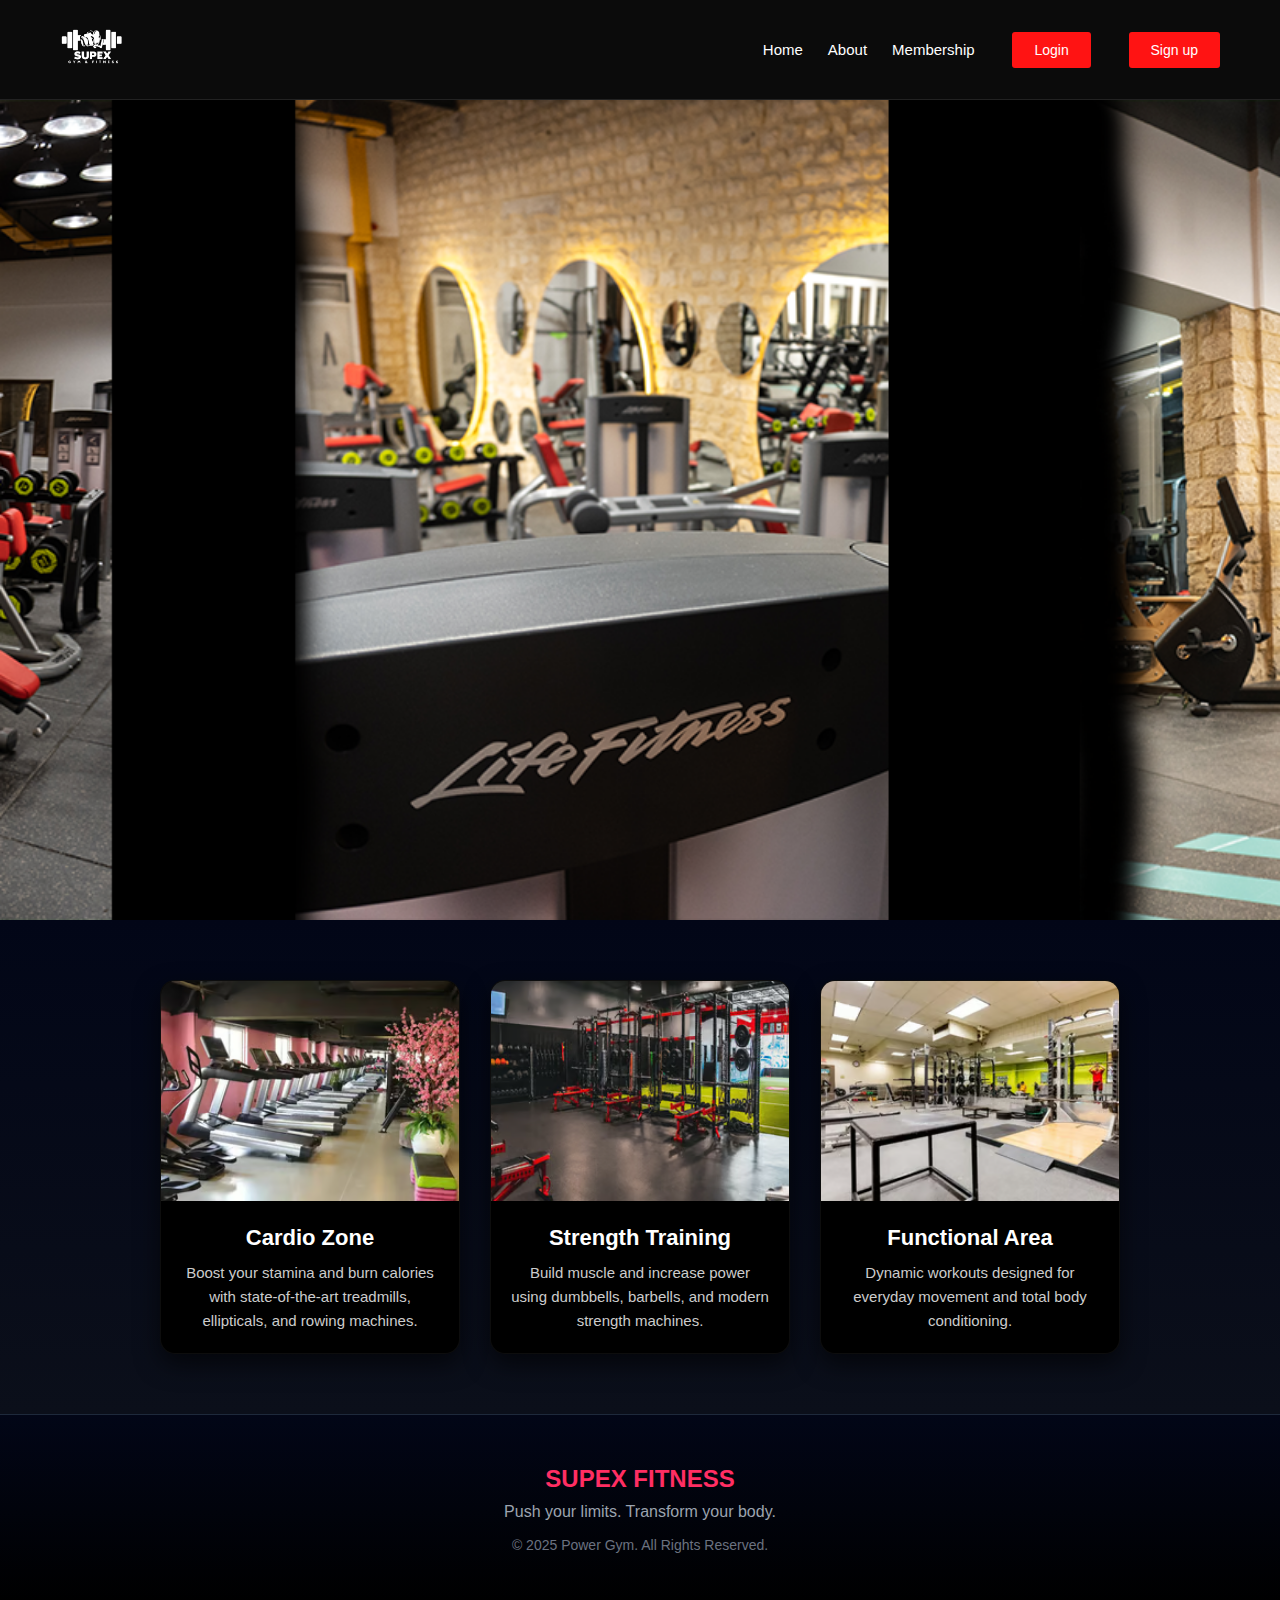
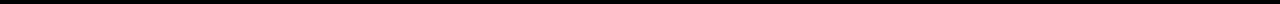
<file: index.html>
<!DOCTYPE html>
<html lang="en">

<head>
    <meta charset="UTF-8" />
    <meta name="viewport" content="width=device-width, initial-scale=1.0" />
    <title>Supex Fitness</title>
    <!-- External CSS -->
    <link rel="stylesheet" href="style.css">
</head>

<body>

    <!-- Navbar -->
    <header class="navbar">
        <div class="nav-container">

            <!-- Logo -->
            <div class="nav-logo">
                <img src="logo.png" alt="Gym Logo" style="width: 65px; height: auto;">
            </div>


            <!-- Menu -->
            <nav class="nav-menu">
                <a href="signup.html">Home</a>
                <a href="signup.html">About</a>
                <a href="signup.html">Membership</a>
            </nav>

            <!-- Button -->
            <a href="login.html" class="nav-btn">Login</a>
            <a href="signup.html" class="nav-btn">Sign up</a>

        </div>
    </header>


    <!-- Banner -->
    <img src="trainers-banner.png" class="gym-banner" alt="Gym Banner">


    <!-- Cards -->
    <section class="cards" style="display: flex;
           justify-content: center;
           gap: 30px;
           padding: 60px 40px;
           flex-wrap: wrap;
           background-color: #111;">

        <div class="card" style="width: 300px;
               background-color: #000;
               border-radius: 15px;
               overflow: hidden;
               box-shadow: 0 10px 25px rgba(0,0,0,0.6);">

            <img src="cardio.avif" alt="Cardio Zone" style="width: 100%;
                    height: 220px;
                    object-fit: cover;">

            <div class="card-content" style="padding: 20px;
                    text-align: center;">

                <h3 style="color: #ffffff;
                       font-size: 22px;
                       margin-bottom: 10px;">
                    Cardio Zone
                </h3>

                <p style="color: #ccc;
                      font-size: 15px;
                      line-height: 1.6;">
                    Boost your stamina and burn calories with state-of-the-art treadmills, ellipticals, and rowing
                    machines.
                </p>
            </div>
        </div>

        <div class="card" style="width: 300px;
               background-color: #000;
               border-radius: 15px;
               overflow: hidden;
               box-shadow: 0 10px 25px rgba(0,0,0,0.6);">

            <img src="time.avif" alt="Strength Training" style="width: 100%;
                    height: 220px;
                    object-fit: cover;">

            <div class="card-content" style="padding: 20px;
                    text-align: center;">

                <h3 style="color: #ffffff;
                       font-size: 22px;
                       margin-bottom: 10px;">
                    Strength Training
                </h3>

                <p style="color: #ccc;
                      font-size: 15px;
                      line-height: 1.6;">
                    Build muscle and increase power using dumbbells, barbells, and modern strength machines.
                </p>
            </div>
        </div>

        <div class="card" style="width: 300px;
               background-color: #000;
               border-radius: 15px;
               overflow: hidden;
               box-shadow: 0 10px 25px rgba(0,0,0,0.6);">

            <img src="weight.avif" alt="Functional Area" style="width: 100%;
                    height: 220px;
                    object-fit: cover;">

            <div class="card-content" style="padding: 20px;
                    text-align: center;">

                <h3 style="color: #ffffff;
                       font-size: 22px;
                       margin-bottom: 10px;">
                    Functional Area
                </h3>

                <p style="color: #ccc;
                      font-size: 15px;
                      line-height: 1.6;">
                    Dynamic workouts designed for everyday movement and total body conditioning.
                </p>
            </div>
        </div>

    </section>


    <!-- Footer -->
    <footer class="footer">
        <div class="footer-content">
            <h2>SUPEX FITNESS</h2>
            <p>Push your limits. Transform your body.</p>
            <span>© 2025 Power Gym. All Rights Reserved.</span>
        </div>
    </footer>

</body>

</html>
</file>
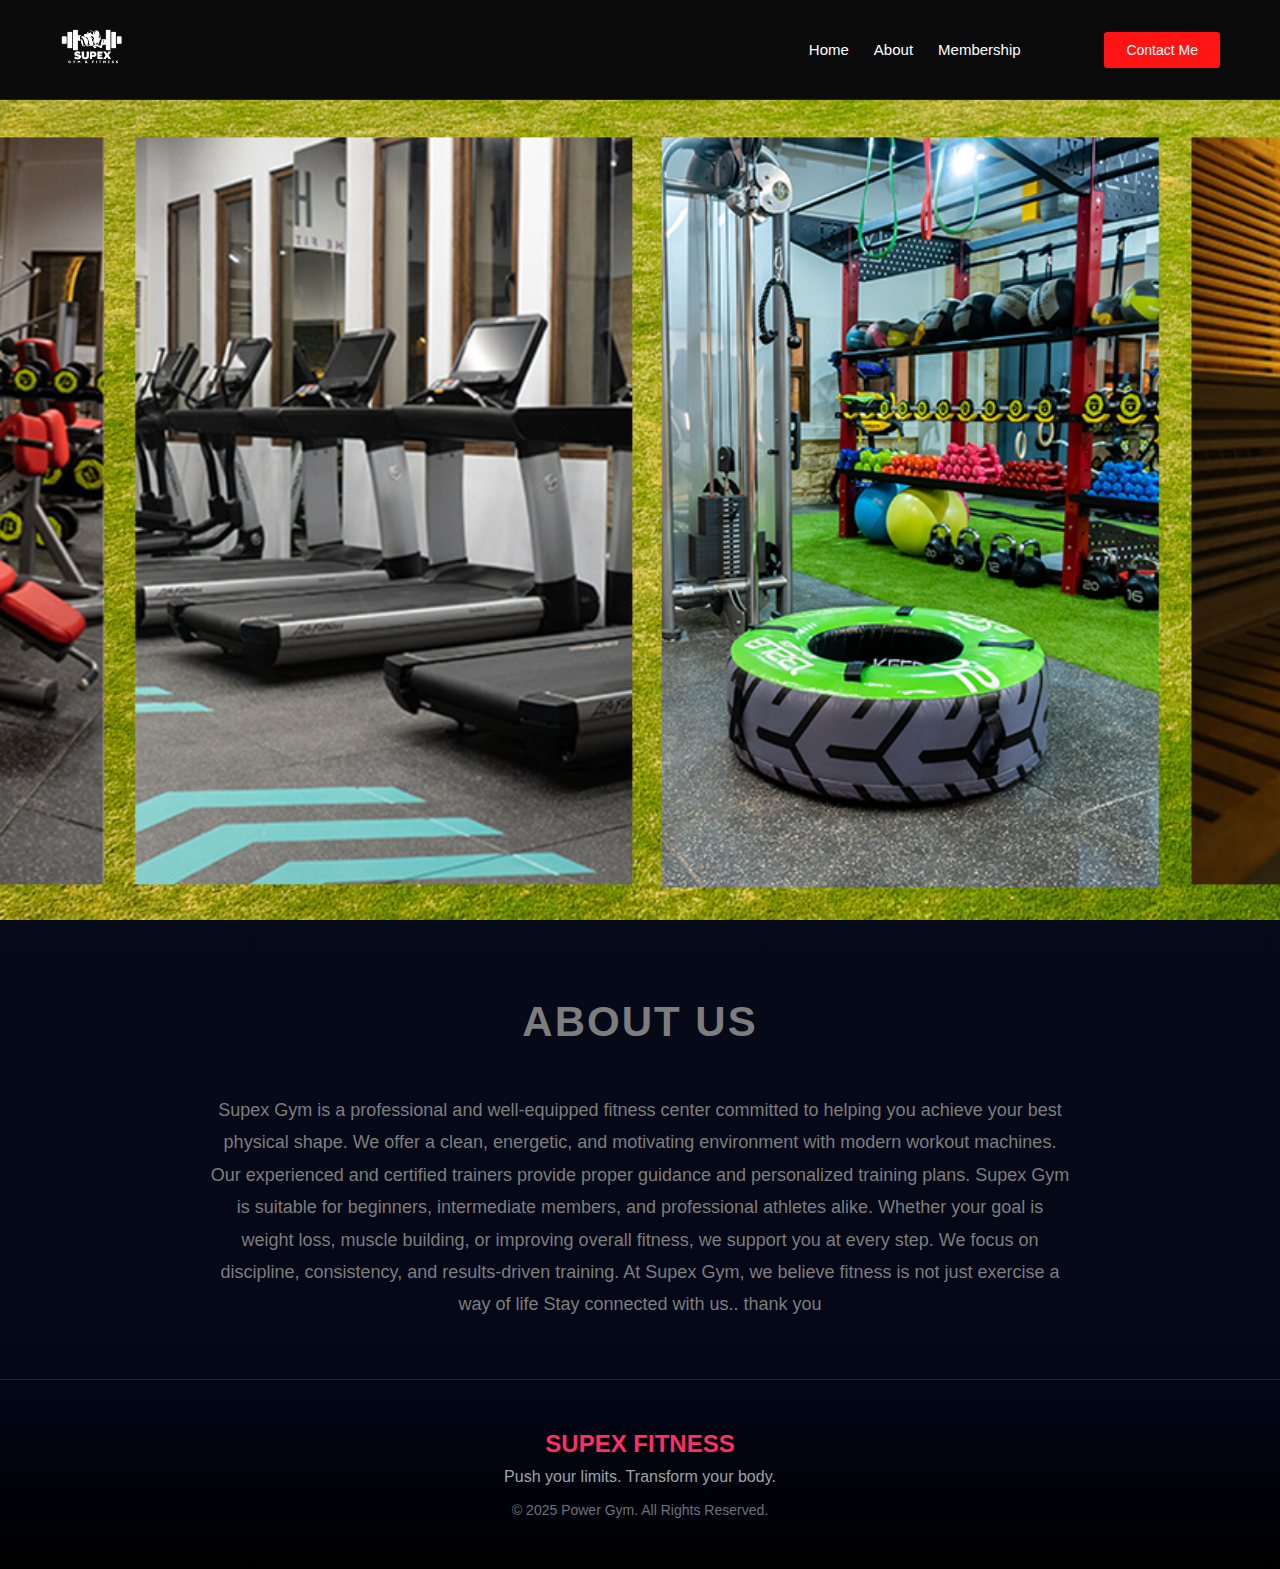
<file: Abount.html>
<!DOCTYPE html>
<html lang="en">

<head>
    <meta charset="UTF-8">
    <meta name="viewport" content="width=device-width, initial-scale=1.0">
    <title>About</title>
    <link rel="stylesheet" href="style.css">
</head>

<body>
    <header class="navbar">
        <div class="nav-container">

            <!-- Logo -->
             <div class="nav-logo">
                <img src="logo.png" alt="Gym Logo" style="width: 65px; height: auto;">
            </div>
            <!-- Menu -->
            <nav class="nav-menu">
                <a href="Home.html">Home</a>
                <a href="#">About</a>
                <a href="Membership.html">Membership</a>
                
            </nav>

            <!-- Button -->
            <a href="#" class="nav-btn">Contact Me</a>

        </div>
    </header>

    <img src="facilities-banner-main.png" class="gym-banner" alt="Gym Banner">
    <br>
    <div class="h1">
        <h1>ABOUT US</h1>
    </div>
    <br>

    <div class="pt">
        <p>Supex Gym is a professional and well-equipped fitness center committed to helping you achieve your best
            physical shape.
            We offer a clean, energetic, and motivating environment with modern workout machines.
            Our experienced and certified trainers provide proper guidance and personalized training plans.
            Supex Gym is suitable for beginners, intermediate members, and professional athletes alike.
            Whether your goal is weight loss, muscle building, or improving overall fitness, we support you at every
            step.
            We focus on discipline, consistency, and results-driven training.
            At Supex Gym, we believe fitness is not just exercise a way of life Stay connected with us.. thank you</p>
    </div>

    <br>

    <footer class="footer">
        <div class="footer-content">
            <h2>SUPEX FITNESS</h2>
            <p>Push your limits. Transform your body.</p>
            <span>© 2025 Power Gym. All Rights Reserved.</span>
        </div>
    </footer>
</body>

</html>
</file>
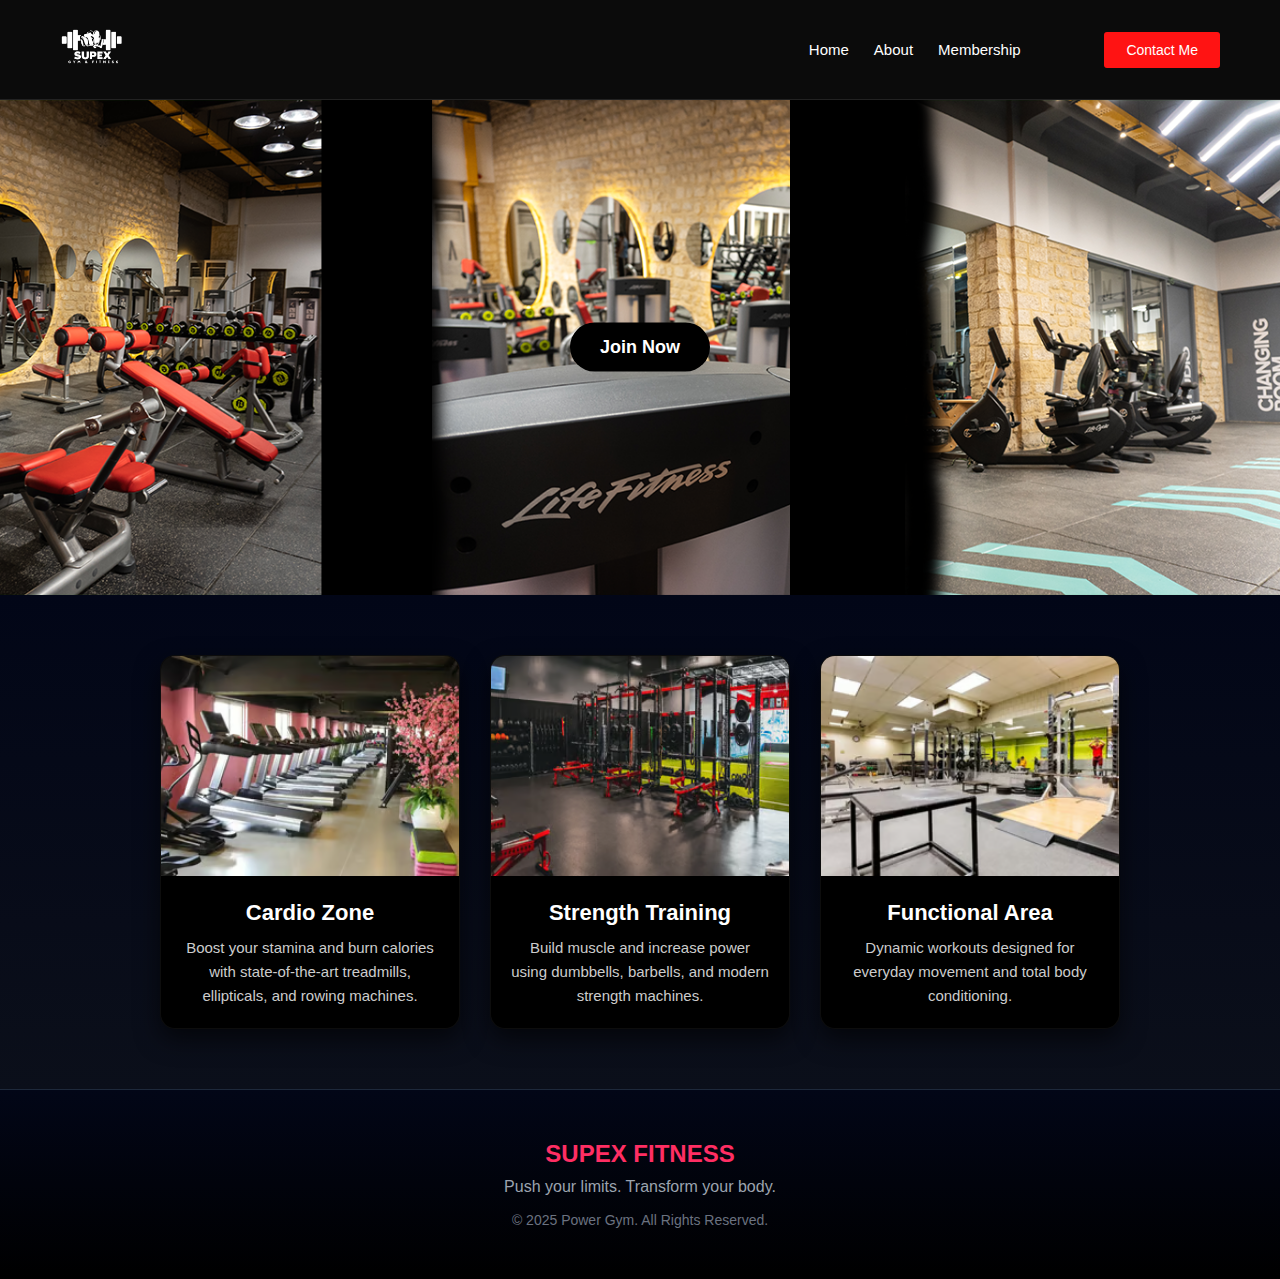
<file: Home.html>
<!DOCTYPE html>
<html lang="en">

<head>
    <meta charset="UTF-8" />
    <meta name="viewport" content="width=device-width, initial-scale=1.0" />
    <title>Supex fitness</title>
    <!-- External CSS -->
    <link rel="stylesheet" href="style.css">
</head>

<body>

    <!-- Navbar -->
    <header class="navbar">
        <div class="nav-container">

            <!-- Logo -->
            <div class="nav-logo">
                <img src="logo.png" alt="Gym Logo" style="width: 65px; height: auto;">
            </div>
            <!-- Menu -->
            <nav class="nav-menu">
                <a href="#">Home</a>
                <a href="Abount.html">About</a>
                <a href="Membership.html">Membership</a>
            </nav>

            <!-- Button -->
            <a href="#" class="nav-btn">Contact Me</a>

        </div>
    </header>


    <!-- Banner -->
    <div style="position: relative; width: 100%;">

        <img src="trainers-banner.png" class="gym-banner" alt="Gym Banner"
            style="width: 100%; height: auto; display: block;">

        <!-- Button 1 -->
        <a href="Membership.html" style="position: absolute;
              top: 50%;
              left: 50%;
              transform: translate(-50%, -50%);
              padding: 14px 30px;
              background-color: #000000;
              color: #ffffff;
              text-decoration: none;
              font-size: 18px;
              border-radius: 30px;
              font-weight: bold;">
            Join Now
        </a>




    </div>



    <!-- Cards -->
    <section class="cards" style="display: flex;
           justify-content: center;
           gap: 30px;
           padding: 60px 40px;
           flex-wrap: wrap;
           background-color: #111;">

        <div class="card" style="width: 300px;
               background-color: #000;
               border-radius: 15px;
               overflow: hidden;
               box-shadow: 0 10px 25px rgba(0,0,0,0.6);">

            <img src="cardio.avif" alt="Cardio Zone" style="width: 100%;
                    height: 220px;
                    object-fit: cover;">

            <div class="card-content" style="padding: 20px;
                    text-align: center;">

                <h3 style="color: #ffffff;
                       font-size: 22px;
                       margin-bottom: 10px;">
                    Cardio Zone
                </h3>

                <p style="color: #ccc;
                      font-size: 15px;
                      line-height: 1.6;">
                    Boost your stamina and burn calories with state-of-the-art treadmills, ellipticals, and rowing
                    machines.
                </p>
            </div>
        </div>

        <div class="card" style="width: 300px;
               background-color: #000;
               border-radius: 15px;
               overflow: hidden;
               box-shadow: 0 10px 25px rgba(0,0,0,0.6);">

            <img src="time.avif" alt="Strength Training" style="width: 100%;
                    height: 220px;
                    object-fit: cover;">

            <div class="card-content" style="padding: 20px;
                    text-align: center;">

                <h3 style="color: #ffffff;
                       font-size: 22px;
                       margin-bottom: 10px;">
                    Strength Training
                </h3>

                <p style="color: #ccc;
                      font-size: 15px;
                      line-height: 1.6;">
                    Build muscle and increase power using dumbbells, barbells, and modern strength machines.
                </p>
            </div>
        </div>

        <div class="card" style="width: 300px;
               background-color: #000;
               border-radius: 15px;
               overflow: hidden;
               box-shadow: 0 10px 25px rgba(0,0,0,0.6);">

            <img src="weight.avif" alt="Functional Area" style="width: 100%;
                    height: 220px;
                    object-fit: cover;">

            <div class="card-content" style="padding: 20px;
                    text-align: center;">

                <h3 style="color: #ffffff;
                       font-size: 22px;
                       margin-bottom: 10px;">
                    Functional Area
                </h3>

                <p style="color: #ccc;
                      font-size: 15px;
                      line-height: 1.6;">
                    Dynamic workouts designed for everyday movement and total body conditioning.
                </p>
            </div>
        </div>

    </section>

    <!-- Footer -->
    <footer class="footer">
        <div class="footer-content">
            <h2>SUPEX FITNESS</h2>
            <p>Push your limits. Transform your body.</p>
            <span>© 2025 Power Gym. All Rights Reserved.</span>
        </div>
    </footer>

</body>

</html>
</file>
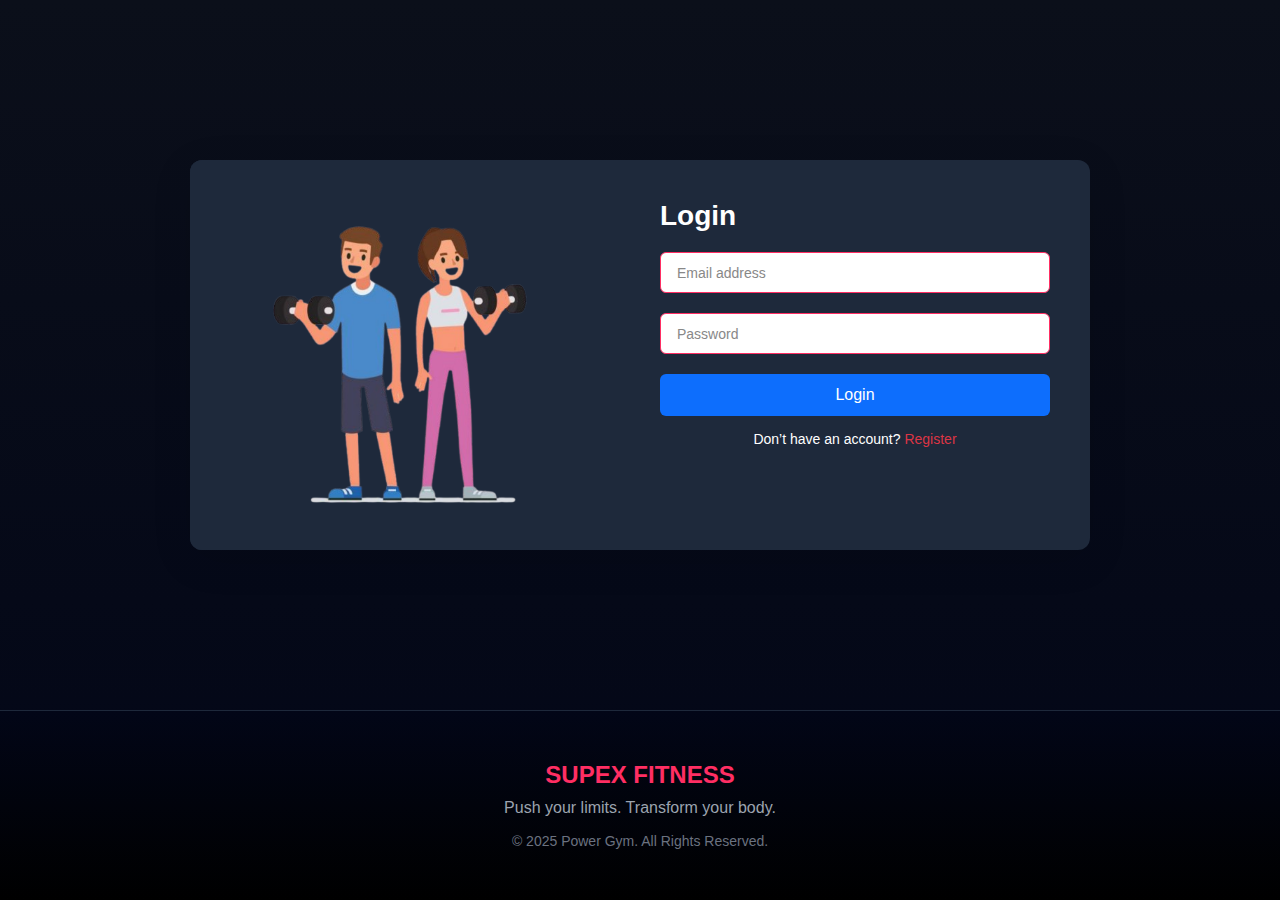
<file: login.html>
<!DOCTYPE html>
<html lang="en">

<head>
    <meta charset="UTF-8" />
    <meta name="viewport" content="width=device-width, initial-scale=1.0" />
    <title>Login</title>

    <!-- Font Awesome (icons ke liye) -->
    <link rel="stylesheet" href="https://cdnjs.cloudflare.com/ajax/libs/font-awesome/6.5.1/css/all.min.css">

    <!-- Custom CSS -->
    <link rel="stylesheet" href="style.css">
</head>

<body>

    <section class="login-section">

        <div class="login-container">

            <!-- Left Image -->
            <div class="login-image">
                <img src="istockphoto-851716412-612x612-removebg-preview.png" alt="Login Image">
            </div>

            <!-- Right Form -->
            <div class="login-form">

                <h2>Login</h2>

                <form id="loginForm">

                    <div class="input-group">
                        <input type="email" id="loginEmail" required>
                        <label>Email address</label>
                    </div>

                    <div class="input-group">
                        <input type="password" id="loginPassword" required>
                        <label>Password</label>
                    </div>

                    <button type="submit" class="login-btn">Login</button>

                    <p class="register-text">
                        Don’t have an account?
                        <a href="signup.html">Register</a>
                    </p>

                </form>

            </div>

        </div>

    </section>

    <footer class="footer">
        <div class="footer-content">
            <h2>SUPEX FITNESS</h2>
            <p>Push your limits. Transform your body.</p>
            <span>© 2025 Power Gym. All Rights Reserved.</span>
        </div>
    </footer>

    <script src="login.js"></script>

</body>

</html>
</file>
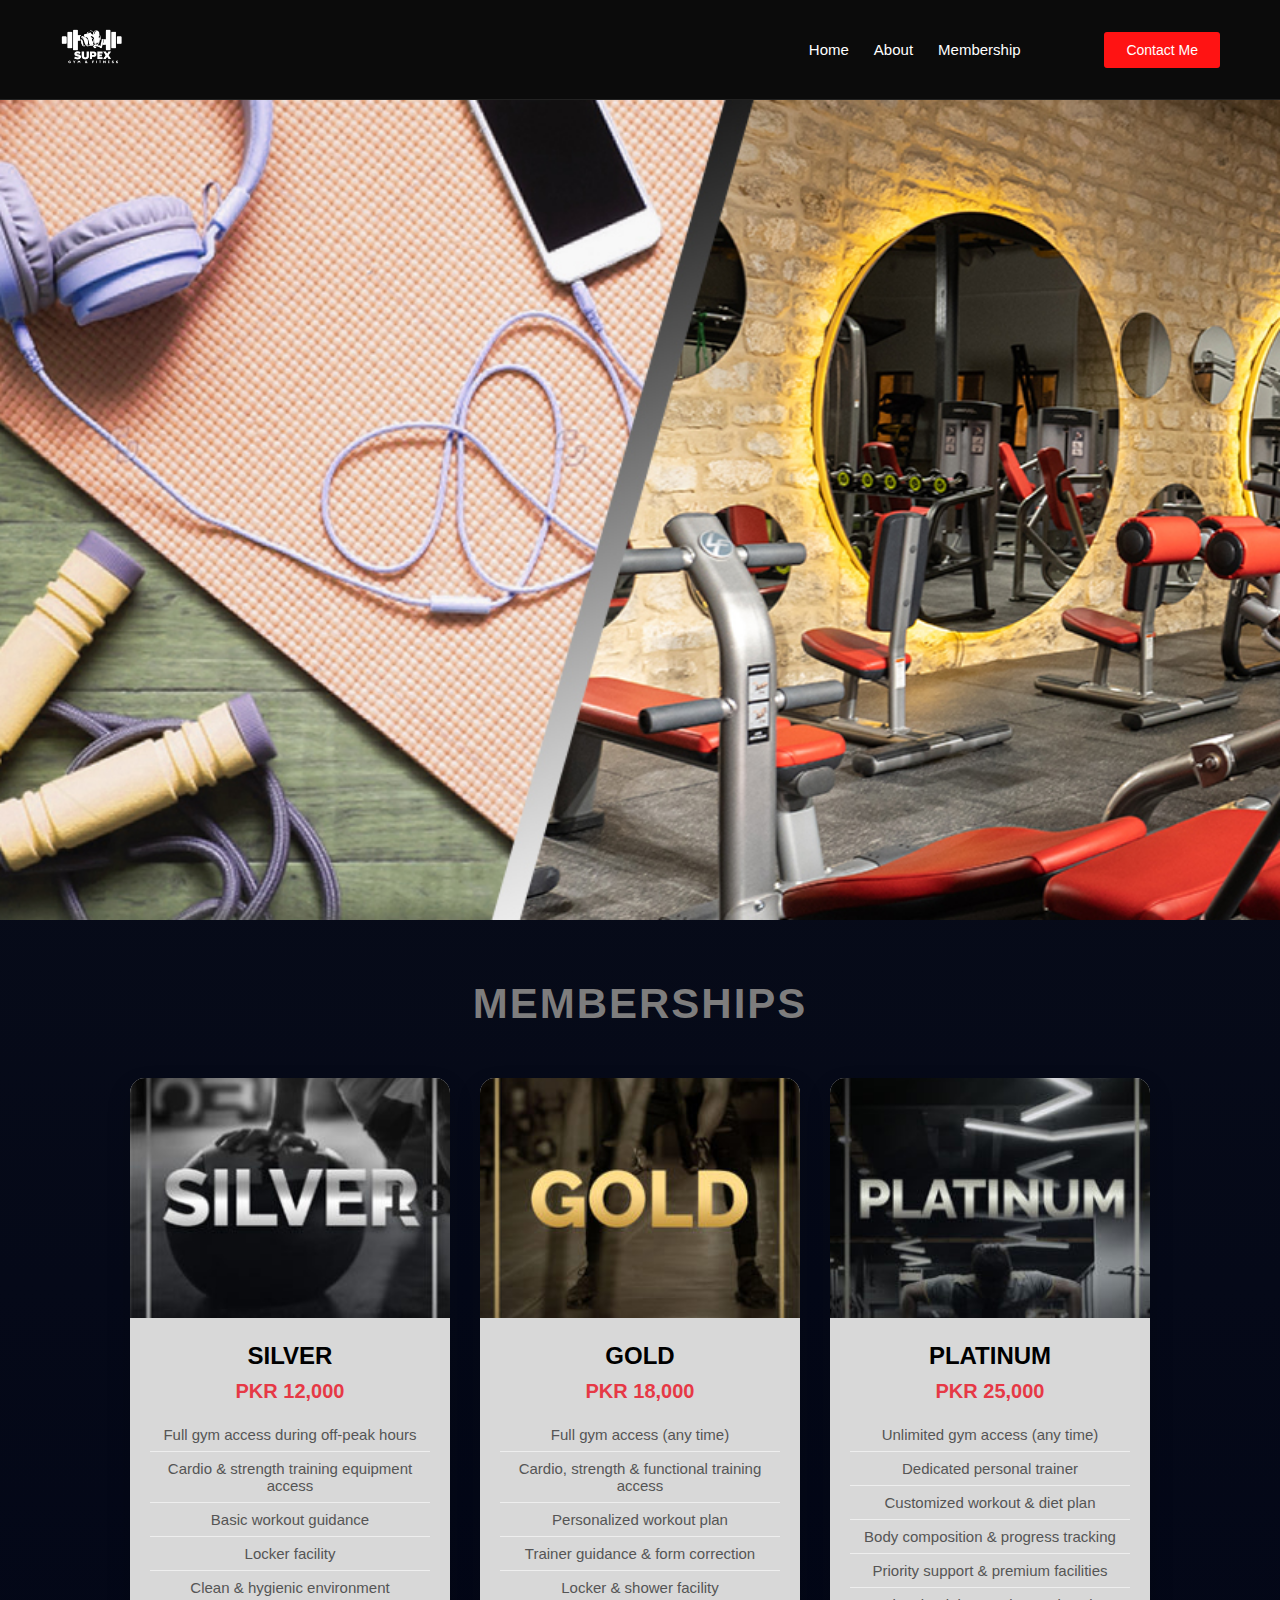
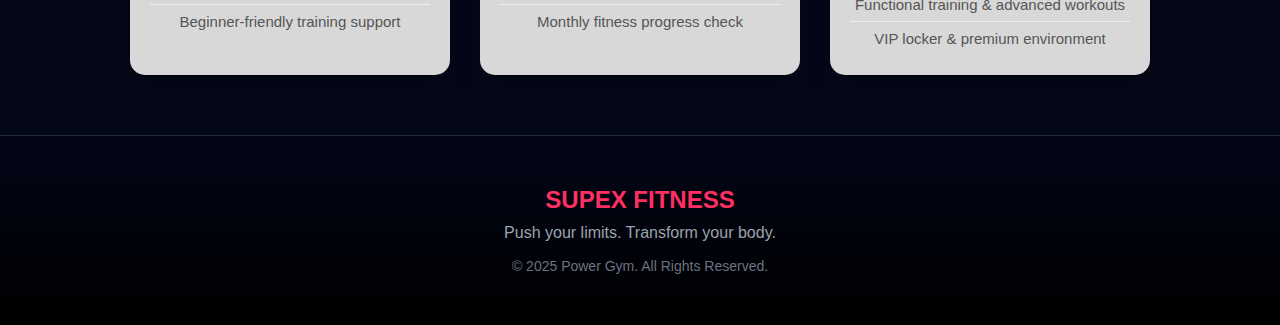
<file: Membership.html>
<!DOCTYPE html>
<html lang="en">

<head>
    <meta charset="UTF-8">
    <meta name="viewport" content="width=device-width, initial-scale=1.0">
    <title>Membership</title>
    <link rel="stylesheet" href="style.css">
</head>

<body>

    <header class="navbar">
        <div class="nav-container">

            <!-- Logo -->
             <div class="nav-logo">
                <img src="logo.png" alt="Gym Logo" style="width: 65px; height: auto;">
            </div>

            <!-- Menu -->
            <nav class="nav-menu">
                <a href="Home.html">Home</a>
                <a href="Abount.html">About</a>
                <a href="">Membership</a>
            </nav>

            <!-- Button -->
            <a href="#" class="nav-btn">Contact Me</a>

        </div>
    </header>


    <img src="Female.jpg" class="gym-banner" alt="Gym Banner">
    <div class="h1">
        <h1>MEMBERSHIPS</h1>
    </div>
    <section class="cards1">
        <div class="card2">
            <img src="Silver-236x300.jpg" alt="Cardio Zone">
            <div class="card-content">
                <h3>SILVER</h3>
                <h4>PKR 12,000</h4>
                <ul>
                    <li>Full gym access during off-peak hours</li>
                    <li>Cardio & strength training equipment access</li>
                    <li>Basic workout guidance</li>
                    <li>Locker facility</li>
                    <li>Clean & hygienic environment</li>
                    <li>Beginner-friendly training support</li>
                </ul>
            </div>
        </div>

        <div class="card2">
            <img src="Gold-236x300.jpg" alt="Strength Training">
            <div class="card-content">
                <h3>GOLD</h3>
                <h4>PKR 18,000</h4>
                <ul>
                    <li>Full gym access (any time)</li>
                    <li>Cardio, strength & functional training access</li>
                    <li>Personalized workout plan</li>
                    <li>Trainer guidance & form correction</li>
                    <li>Locker & shower facility</li>
                    <li>Monthly fitness progress check</li>
                </ul>
            </div>
        </div>

        <div class="card2">
            <img src="Platinum-236x300.jpg" alt="Functional Area">
            <div class="card-content">
                <h3>PLATINUM</h3>
                <h4>PKR 25,000</h4>
                <ul>
                    <li>Unlimited gym access (any time)</li>
                    <li>Dedicated personal trainer</li>
                    <li>Customized workout & diet plan</li>
                    <li>Body composition & progress tracking</li>
                    <li>Priority support & premium facilities</li>
                    <li>Functional training & advanced workouts</li>
                    <li>VIP locker & premium environment</li>
                </ul>
            </div>
        </div>
    </section>
    <footer class="footer">
        <div class="footer-content">
            <h2>SUPEX FITNESS</h2>
            <p>Push your limits. Transform your body.</p>
            <span>© 2025 Power Gym. All Rights Reserved.</span>
        </div>
    </footer>

</body>

</html>
</file>
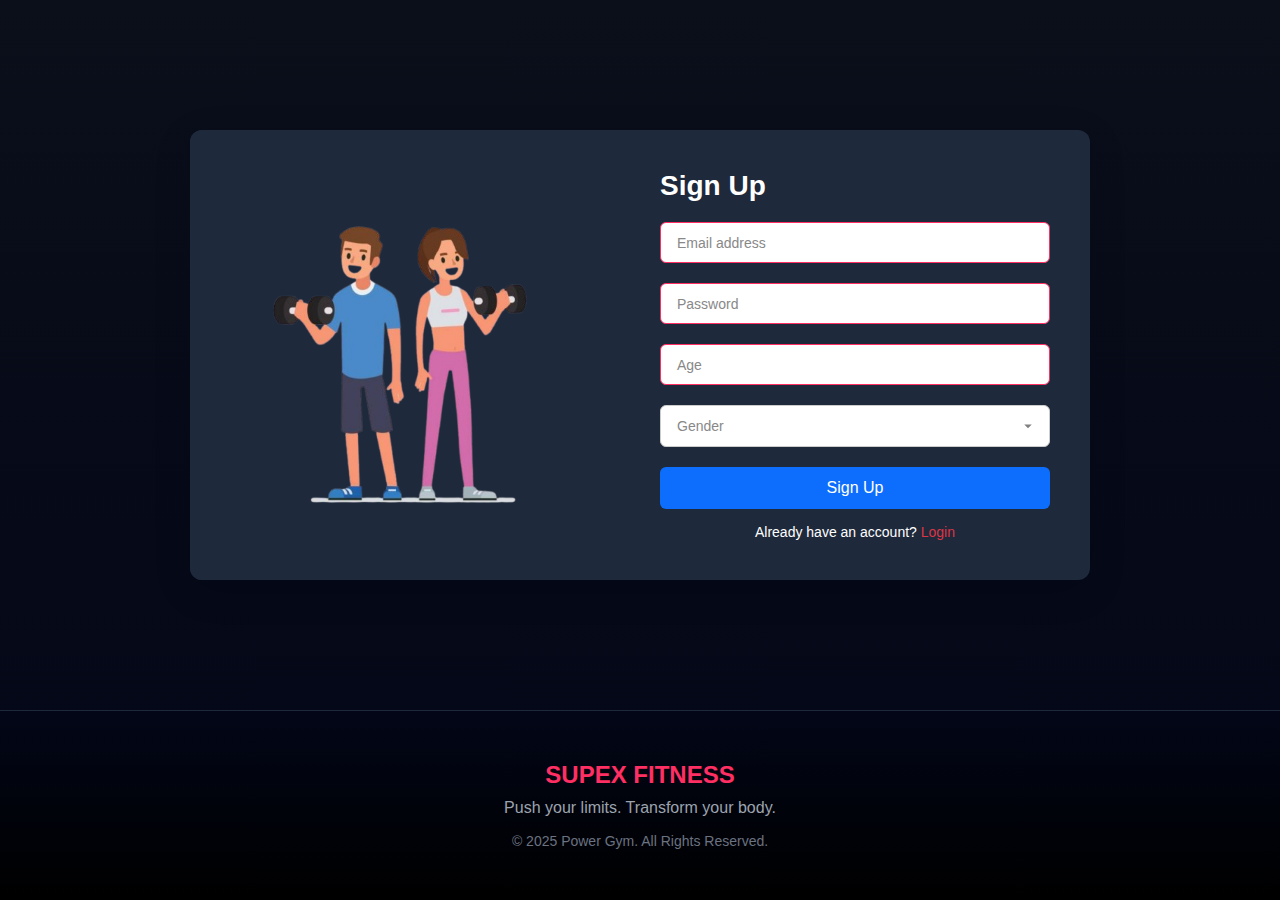
<file: signup.html>
<!DOCTYPE html>
<html lang="en">

<head>
    <meta charset="UTF-8" />
    <meta name="viewport" content="width=device-width, initial-scale=1.0" />
    <title>Sign Up</title>

    <!-- Font Awesome (icons ke liye) -->
    <link rel="stylesheet" href="https://cdnjs.cloudflare.com/ajax/libs/font-awesome/6.5.1/css/all.min.css">

    <!-- Custom CSS -->
    <link rel="stylesheet" href="style.css">
</head>

<body>

    <section class="login-section">

        <div class="login-container">

            <!-- Left Image -->
            <div class="login-image">
                <img src="istockphoto-851716412-612x612-removebg-preview.png" alt="Login Image">
            </div>

            <!-- Right Form -->
            <div class="login-form">

                <h2>Sign Up</h2>

                <form id="signupForm">

                    <div class="input-group">
                        <input type="email" id="signupEmail" required>
                        <label>Email address</label>
                    </div>

                    <div class="input-group">
                        <input type="password" id="signupPassword" required>
                        <label>Password</label>
                    </div>

                    <div class="input-group">
                        <input type="number" id="signupAge" required>
                        <label>Age</label>
                    </div>

                    <div class="input-group">
                        <select id="signupGender" required>
                            <option value="" disabled selected></option>
                            <option value="male">Male</option>
                            <option value="female">Female</option>
                            <option value="other">Other</option>
                        </select>
                        <label>Gender</label>
                    </div>

                    <button type="submit" class="login-btn">Sign Up</button>

                    <p class="register-text">
                        Already have an account?
                        <a href="login.html">Login</a>
                    </p>

                </form>

            </div>

        </div>

    </section>

    <footer class="footer">
        <div class="footer-content">
            <h2>SUPEX FITNESS</h2>
            <p>Push your limits. Transform your body.</p>
            <span>© 2025 Power Gym. All Rights Reserved.</span>
        </div>
    </footer>

    <script src="signup.js"></script>

</body>

</html>
</file>
<file: style.css>
* {
    margin: 0;
    padding: 0;
    box-sizing: border-box;
    font-family: 'Segoe UI', Arial, sans-serif;
}

/* Base */
body {
    background: linear-gradient(180deg, #0b0f1a, #020617);
    color: #f8fafc;
}

/* Navbar */




.logo {
    font-size: 26px;
    font-weight: 800;
    color: #ff2e63;
    letter-spacing: 1px;
}

.nav-links {
    list-style: none;
    display: flex;
    gap: 35px;
}

.nav-links a {
    text-decoration: none;
    color: #e5e7eb;
    font-size: 16px;
    transition: 0.3s;
}

.nav-links a:hover {
    color: #ff2e63;
}

.banner {
    height: 85vh;
    background: url('gym11.jpeg') center/cover no-repeat;
    position: relative;
    display: flex;
    align-items: center;
    padding-left: 70px;
}

.banner-overlay {
    position: absolute;
    inset: 0;
    background: rgba(0, 0, 0, 0.65);
}

.banner-content {
    position: relative;
    max-width: 550px;
}

.banner-content h1 {
    font-size: 52px;
    margin-bottom: 15px;
    color: #ffffff;
}

.banner-content p {
    font-size: 18px;
    line-height: 1.6;
    color: #e5e7eb;
}



/* Cards */
.cards {
    padding: 90px 70px;
    display: grid;
    grid-template-columns: repeat(auto-fit, minmax(260px, 1fr));
    gap: 35px;
    background: linear-gradient(180deg, #020617, #0b0f1a);
}

.card {
    background: #020617;
    border-radius: 16px;
    overflow: hidden;
    border: 1px solid rgba(255, 255, 255, 0.05);
    transition: transform 0.3s, box-shadow 0.3s;
}

.card:hover {
    transform: translateY(-12px);
    box-shadow: 0 25px 60px rgba(255, 46, 99, 0.35);
}

.card img {
    width: 100%;
    height: 220px;
    object-fit: cover;
}

.card-content {
    padding: 25px;
}

.card-content h3 {
    margin-bottom: 10px;
    color: #ff2e63;
}

.card-content p {
    font-size: 15px;
    line-height: 1.6;
    color: #c7d2fe;
}

/* Footer */
.footer {
    background: linear-gradient(180deg, #020617, #000000);
    padding: 50px 20px;
    text-align: center;
    border-top: 1px solid #1e293b;
}

.footer-content h2 {
    color: #ff2e63;
    margin-bottom: 10px;
}

.footer-content p {
    margin-bottom: 15px;
    color: #9ca3af;
}

.footer-content span {
    font-size: 14px;
    color: #6b7280;
}
.gym-banner {
  width: 100%;
  height: calc(100vh - 80px);
  object-fit: cover;
  object-position: center;
  display: block;
}
/* RESET */
* {
  margin: 0;
  padding: 0;
  box-sizing: border-box;
  font-family: "Segoe UI", sans-serif;
}

/* PAGE */
body {
  background: 180deg, #0b0f1a, #020617;
  min-height: 100vh;
  display: flex;
  flex-direction: column;
}

/* MAIN SECTION */
.login-section {
  flex: 1;
  display: flex;
  justify-content: center;
  align-items: center;
  padding: 40px;
}

/* CONTAINER */
.login-container {
  background:#1e293b;
  width: 900px;
  max-width: 100%;
  display: flex;
  border-radius: 12px;
  overflow: hidden;
  box-shadow: 0 10px 40px rgba(0, 0, 0, 0.1);
}

/* IMAGE SIDE */
.login-image {
  flex: 1;
  background: #1e293b;
  display: flex;
  align-items: center;
  justify-content: center;
  padding: 20px;
}

.login-image img {
  width: 100%;
  max-width: 350px;
}

/* FORM SIDE */
.login-form {
  flex: 1;
  padding: 40px;
  color: white;
  
}

.login-form h2 {
  margin-bottom: 20px;
  font-size: 28px;
  color: #ffffff;
}

/* SOCIAL */
.social-login {
  display: flex;
  align-items: center;
  gap: 10px;
  margin-bottom: 20px;
}

.social-login span {
  font-size: 14px;
  color: #555;
}

.social-login a {
  width: 36px;
  height: 36px;
  background: #0d6efd;
  color: #fff;
  border-radius: 50%;
  display: flex;
  align-items: center;
  justify-content: center;
  text-decoration: none;
}

/* DIVIDER */
.divider {
  text-align: center;
  margin: 20px 0;
  font-size: 14px;
  color: #999;
  position: relative;
}

.divider::before,
.divider::after {
  content: "";
  height: 1px;
  width: 40%;
  background: #ddd;
  position: absolute;
  top: 50%;
}

.divider::before {
  left: 0;
}

.divider::after {
  right: 0;
}

/* INPUTS */
.input-group {
  position: relative;
  margin-bottom: 20px;
}

.input-group input {
  width: 100%;
  padding: 12px;
  border: 1px solid  #ff2e63;
  border-radius: 6px;
  outline: none;
}

.input-group label {
  position: absolute;
  top: 50%;
  left: 12px;
  transform: translateY(-50%);
  font-size: 14px;
  color: #888;
  pointer-events: none;
  transition: 0.3s;
  background: ff2e63;
  padding: 0 5px;
}

.input-group input:focus + label,
.input-group input:valid + label {
  top: -6px;
  font-size: 12px;
  color: #0d6efd;
}

/* OPTIONS */
.options {
  display: flex;
  justify-content: space-between;
  font-size: 14px;
  margin-bottom: 25px;
}

.options a {
  text-decoration: none;
  color: #0d6efd;
}

/* BUTTON */
.login-btn {
  width: 100%;
  padding: 12px;
  background: #0d6efd;
  color: #fff;
  border: none;
  border-radius: 6px;
  font-size: 16px;
  cursor: pointer;
}

.login-btn:hover {
  background: #0b5ed7;
}

/* REGISTER */
.register-text {
  text-align: center;
  margin-top: 15px;
  font-size: 14px;
}

.register-text a {
  color: #dc3545;
  text-decoration: none;
}

/* SELECT DROPDOWN */
.input-group select {
  width: 100%;
  padding: 12px;
  border: 1px solid #ccc;
  border-radius: 6px;
  outline: none;
  background: #fff;
  font-size: 14px;
  appearance: none;
  cursor: pointer;
}

/* Arrow */
.input-group select {
  background-image: url("data:image/svg+xml,%3Csvg xmlns='http://www.w3.org/2000/svg' viewBox='0 0 24 24' fill='gray'%3E%3Cpath d='M7 10l5 5 5-5z'/%3E%3C/svg%3E");
  background-repeat: no-repeat;
  background-position: right 12px center;
  background-size: 18px;
}

/* Label floating */
.input-group select:focus + label,
.input-group select:valid + label {
  top: -6px;
  font-size: 12px;
  color: #0d6efd;
}

/* RESET */
*{
    margin:0;
    padding:0;
    box-sizing:border-box;
    font-family: Arial, sans-serif;
}

/* NAVBAR */
.navbar{
    width:100%;
    background:#0b0b0b;
    border-bottom:1px solid #222;
    position:sticky;
    top:0;
    z-index:1000;
}

/* CONTAINER */
.nav-container{
    max-width:1200px;
    margin:auto;
    padding:15px 20px;
    display:flex;
    align-items:center;
    justify-content:space-between;
}

/* LOGO */
.nav-logo img{
    height:45px;
}

/* MENU */
.nav-menu{
    display:flex;
    gap:25px;
}

.nav-menu a{
    color:#fff;
    text-decoration:none;
    font-size:15px;
    position:relative;
}

/* HOVER UNDERLINE */
.nav-menu a::after{
    content:'';
    width:0;
    height:2px;
    background:#ff1313;
    position:absolute;
    left:0;
    bottom:-6px;
    transition:0.3s;
}

.nav-menu a:hover::after{
    width:100%;
}

/* BUTTON */


.nav-btn{
    background:#ff1313;
    color:#fff;
    padding:10px 22px;
    text-decoration:none;
    border-radius:3px;
    font-size:14px;
    margin-left:-600px; 
    display:inline-block;
}


.nav-btn:first-child{
    margin-left:0;
}



/* RESPONSIVE */
@media(max-width:768px){
    .nav-menu{
        display:none;
    }
}
/* ABOUT US Heading */
.h1 {
    text-align: center;
    margin-top: 40px;
    color: wheat;
    
}

.h1 h1 {
    font-size: 42px;
    font-weight: bold;
    letter-spacing: 2px;
    color: wheat;
}

/* Paragraph Text */
.pt {
    display: flex;
    justify-content: center;
    margin-bottom: 40px;
}

.pt p {
    max-width: 900px;
    text-align: center;
    font-size: 18px;
    line-height: 1.8;
    color: #7e7d7d;
    padding: 0 20px;
}
/* MEMBERSHIPS Heading */
.h1 {
    text-align: center;
    margin: 60px 0 30px 0;
}

.h1 h1 {
    font-size: 42px;
    font-weight: bold;
    letter-spacing: 2px;
    color:  #7e7d7d;
}

/* Cards Section */
.cards1 {
    display: flex;
    justify-content: center;
    gap: 30px;
    padding: 20px 40px 60px;
    flex-wrap: wrap;
}

/* Single Card */
.card2 {
    width: 320px;
    background: #d8d8d8;
    border-radius: 15px;
    overflow: hidden;
    box-shadow: 0 10px 25px rgba(0, 0, 0, 0.15);
    transition: transform 0.3s ease, box-shadow 0.3s ease;
}

/* Hover Effect */
.card2:hover {
    transform: translateY(-10px);
    box-shadow: 0 15px 35px rgba(0, 0, 0, 0.25);
}

/* Card Image */
.card2 img {
    width: 100%;
    height: 240px;
    object-fit: cover;
}

/* Card Content */
.card-content {
    padding: 20px;
    text-align: center;
}

/* Card Title */
.card-content h3 {
    font-size: 24px;
    font-weight: bold;
    margin-bottom: 10px;
    color: #000;
}

/* Price */
.card-content h4 {
    font-size: 20px;
    color: #e63946;
    margin-bottom: 15px;
}

/* List */
.card-content ul {
    list-style: none;
    padding: 0;
    margin: 0;
}

.card-content ul li {
    font-size: 15px;
    padding: 8px 0;
    color: #555;
    border-bottom: 1px solid #eee;
}

/* Last item border remove */
.card-content ul li:last-child {
    border-bottom: none;
}

/* Responsive */
@media (max-width: 992px) {
    .cards1 {
        flex-direction: column;
        align-items: center;
    }
}
</file>
